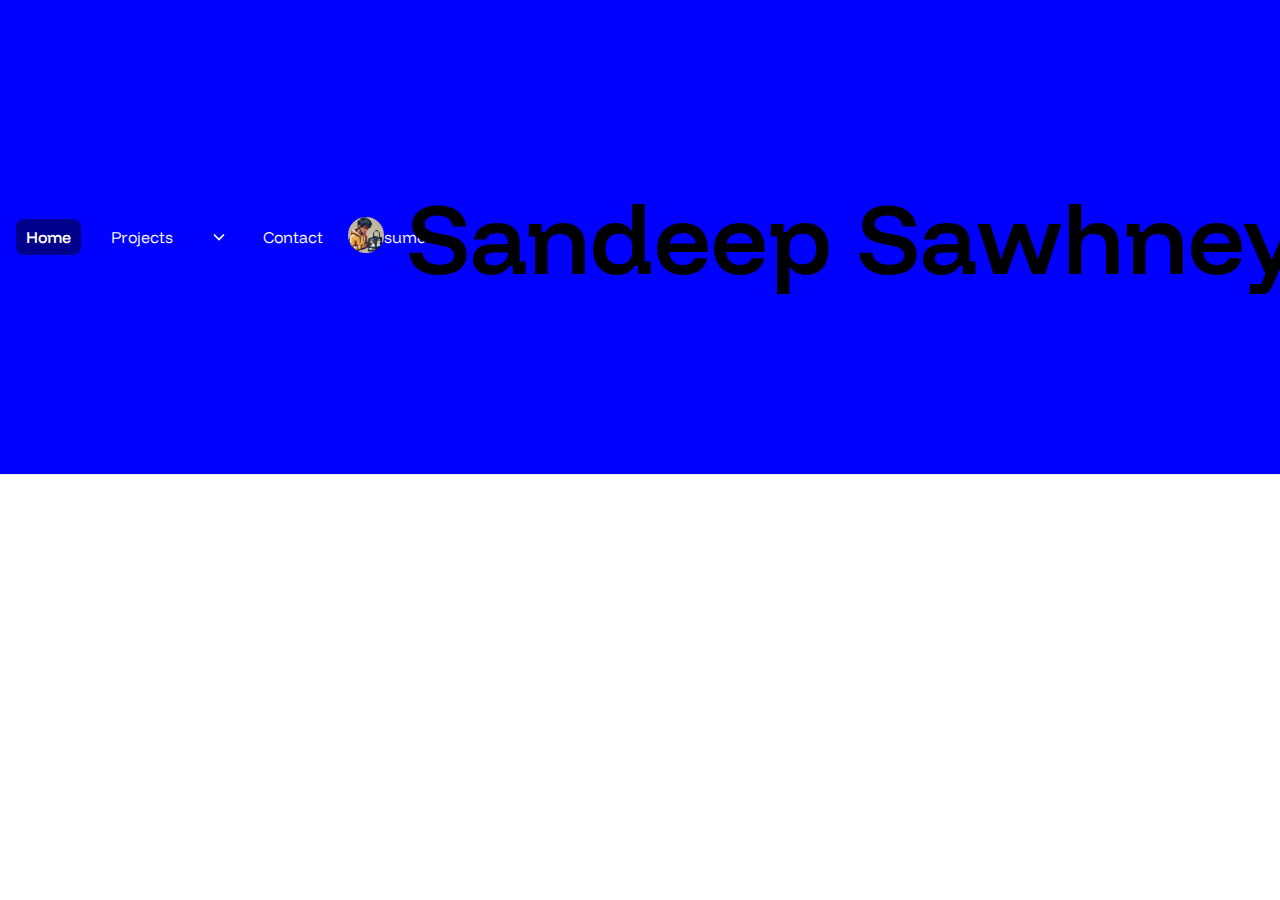
<file: index.html>
<!DOCTYPE html>
<html lang="en">
<head>
<meta charset="utf-8" />
  <meta name="viewport" content="width=device-width, initial-scale=1" />
  <title>Sandeep Sawhney — Portfolio</title>
  <!--Favicon image-->
  <link rel="icon" type="image/png" href="favacon-modified.png">

  <!--Importing fonts-->
  <link rel="preconnect" href="https://fonts.googleapis.com">
  <link rel="preconnect" href="https://fonts.gstatic.com" crossorigin>
  <link href="https://fonts.googleapis.com/css2?family=Funnel+Display:wght@300..800&display=swap" rel="stylesheet">

  <!-- Styles -->
  <link rel="stylesheet" href="styles.css" />
</head>
<body>
<header class="topbar">
  <!-- Left: Hamburger -->
  <button class="hamburger" aria-label="Open menu" aria-expanded="false" aria-controls="primary-nav">
    <span></span><span></span><span></span>
  </button>

  <!-- Slide-out / Collapsible Nav (from LEFT) -->
  <nav id="primary-nav" class="nav nav-left" data-state="closed">
    <ul class="menu">
      <li><a href="index.html">Home</a></li>

      <li class="has-submenu">
        <button class="submenu-toggle" aria-expanded="false">
          <span class="submenu-label">Projects</span>
          <svg aria-hidden="true" class="chevron" viewBox="0 0 24 24"><path d="M6 9l6 6 6-6"/></svg>
        </button>
        <ul class="submenu" hidden>
          <li><a href="projects/hardware.html">Hardware</a></li>
          <li><a href="projects/software.html">Software</a></li>
        </ul>
      </li>

      <li><a href="contact.html">Contact</a></li>

      <li>
        <a href="SandeepSawhneyResume.pdf"
          class="resume-link"
          target="_blank"
          download="SandeepSawhneyResume.pdf">
          Resume
        </a>
      </li>
    </ul>
  </nav>
  <a href="https://www.instagram.com/sanders11_/" target="_blank" rel="noopener noreferrer">
    <img src="iconHeaderBar.png" alt="Sandeep icon" class="topbar-icon">
  </a>
</head>
<!-- Hero section goes here -->
  <section class="hero" aria-label="Intro">
    <h1 id="name" class="slide-name">Sandeep Sawhney</h1>
<div class="typewrap" id="typewrap">
      <p><span data-text="University of Michigan — Computer Engineering"></span></p>
      <p><span data-text="Interests: AI/ML, Computer Vision, Embedded Systems"></span></p>
      <p><span data-text="Hobbies: MAAV Design Team, Running, Solving large math problems"></span></p>
      <p><span data-text="Strong skills: Python, C++, Research Experience"></span></p>
    </div>
  </section>
  <section id="aboutMeVideo">
    <div id="youtubePlayer">
      <iframe width="800" height="450"
        src="https://www.youtube.com/embed/aZUfsiEMNI4?si=nwgUV5aT2L_H6TK3"
        title="About Me Youtube Video"
        frameborder="0"
        allow="accelerometer; autoplay; clipboard-write; encrypted-media; gyroscope; picture-in-picture; web-share"
        allowfullscreen>
      </iframe>
    </div>
  </section>
  <div id="bottomHalf">
    <main>
      <section id="contact">
        <h2>Contact & Profiles</h2>
        <p id="contactText">
          <a href="mailto:ssawhney@umich.edu">
            <img src="gmailIcon.png" alt="Gmail" width="40" height="40" class="ContactIcons">
          </a>
          |
          <a href="https://www.linkedin.com/in/sandeep-sawhney-894b12301/" target="_blank" rel="noopener noreferrer">
            <img src="InBug-Black.svg" alt="LinkedIn" width="30" height="30" class="ContactIcons">
          </a>
          |
          <a href="https://www.instagram.com/sanders11_/" target="_blank" rel="noopener noreferrer">
            <img src="instagramIcon.png" alt="Instagram" width="30" height="30" class="ContactIcons">
          </a>
          |
          <a href="https://github.com/SandeepSawhney2015" target="_blank" rel="noopener noreferrer">
            <img src="github-mark.png" alt="GitHub" width="30" height="30" class="ContactIcons">
          </a>
        </p>
      </section>
    </main>

    <footer>
      <small>&copy; <span id="year"></span> Sandeep Sawhney</small>
      <br>
      <small>
        <a href="https://ece.engin.umich.edu/about/" id="umichECELink">Student @ University of Michigan</a>
      </small>
    </footer>
  </div>

  <!-- Scripts -->
  <script src="script.js" defer></script>
</body>
</html>
</file>
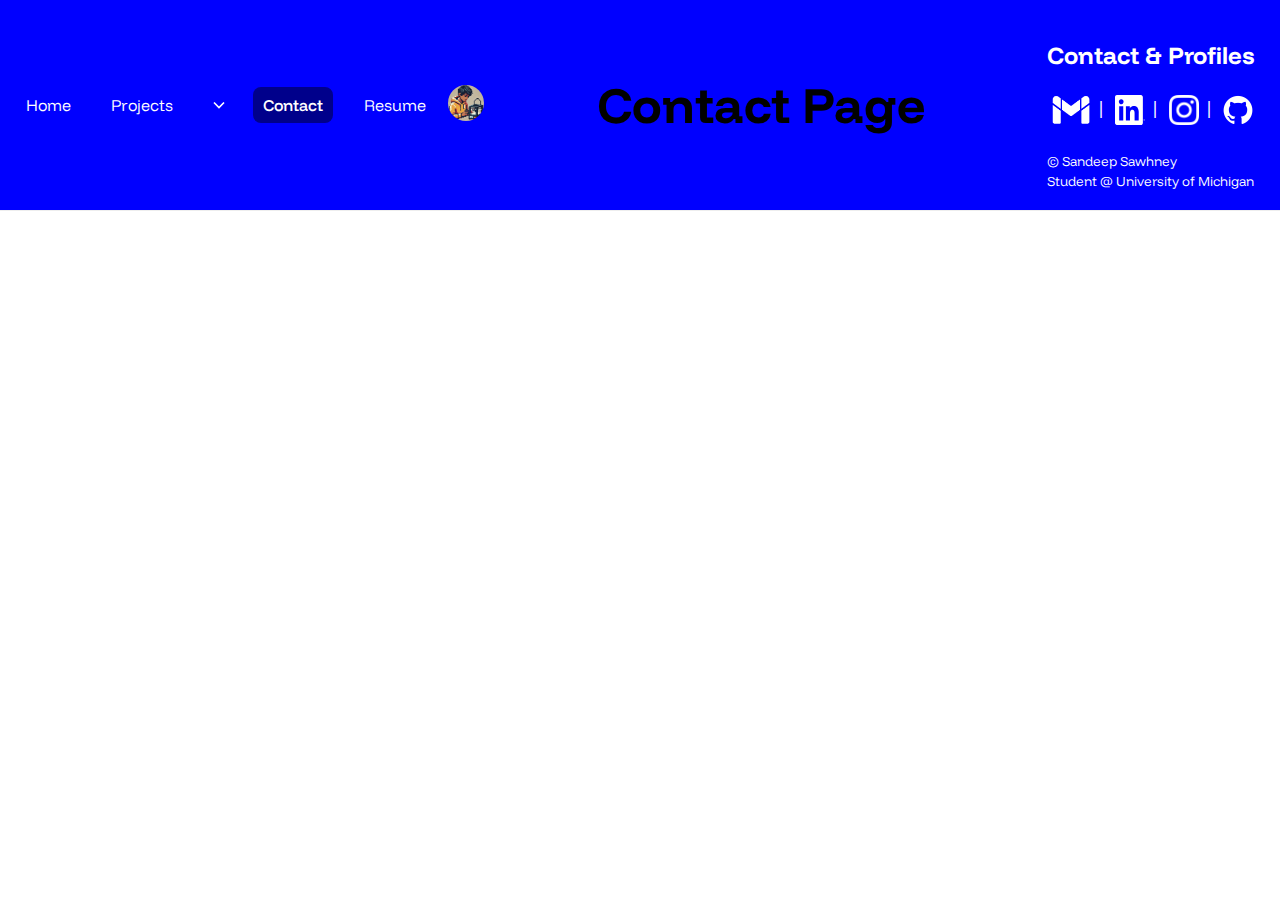
<file: contact.html>
<!DOCTYPE html>
<html lang="en">
<head>
  <meta charset="utf-8" />
  <meta name="viewport" content="width=device-width, initial-scale=1" />
  <title>Sandeep Sawhney — Portfolio</title>
  <!--Favicon image-->
  <link rel="icon" type="image/png" href="favacon-modified.png">

  <!--Importing fonts-->
  <link rel="preconnect" href="https://fonts.googleapis.com">
  <link rel="preconnect" href="https://fonts.gstatic.com" crossorigin>
  <link href="https://fonts.googleapis.com/css2?family=Funnel+Display:wght@300..800&display=swap" rel="stylesheet">

  <!-- Styles -->
  <link rel="stylesheet" href="styles.css" />
</head>
<body>
<header class="topbar">
  <!-- Left: Hamburger -->
  <button class="hamburger" aria-label="Open menu" aria-expanded="false" aria-controls="primary-nav">
    <span></span><span></span><span></span>
  </button>

  <!-- Slide-out / Collapsible Nav (from LEFT) -->
  <nav id="primary-nav" class="nav nav-left" data-state="closed">
    <ul class="menu">
      <li><a href="index.html">Home</a></li>

      <li class="has-submenu">
        <button class="submenu-toggle" aria-expanded="false">
          <span class="submenu-label">Projects</span>
          <svg aria-hidden="true" class="chevron" viewBox="0 0 24 24"><path d="M6 9l6 6 6-6"/></svg>
        </button>
        <ul class="submenu" hidden>
          <li><a href="projects/hardware.html">Hardware</a></li>
          <li><a href="projects/software.html">Software</a></li>
        </ul>
      </li>

      <li><a href="contact.html">Contact</a></li>

      <li>
        <a href="SandeepSawhneyResume.pdf"
          class="resume-link"
          target="_blank"
          download="SandeepSawhneyResume.pdf">
          Resume
        </a>
      </li>
    </ul>
  </nav>
  <a href="https://www.instagram.com/sanders11_/" target="_blank" rel="noopener noreferrer">
    <img src="iconHeaderBar.png" alt="Sandeep icon" class="topbar-icon">
  </a>
</head>
<body>
    <section>
        <center><h1 id="contactPageHeader">Contact Page</h1></center>
    </section>
    <div id="bottomHalf">
    <main>
      <section id="contact">
        <h2>Contact & Profiles</h2>
        <p id="contactText">
          <a href="mailto:ssawhney@umich.edu">
            <img src="gmailIcon.png" alt="Gmail" width="40" height="40" class="ContactIcons">
          </a>
          |
          <a href="https://www.linkedin.com/in/sandeep-sawhney-894b12301/" target="_blank" rel="noopener noreferrer">
            <img src="InBug-Black.svg" alt="LinkedIn" width="30" height="30" class="ContactIcons">
          </a>
          |
          <a href="https://www.instagram.com/sanders11_/" target="_blank" rel="noopener noreferrer">
            <img src="instagramIcon.png" alt="Instagram" width="30" height="30" class="ContactIcons">
          </a>
          |
          <a href="https://github.com/SandeepSawhney2015" target="_blank" rel="noopener noreferrer">
            <img src="github-mark.png" alt="GitHub" width="30" height="30" class="ContactIcons">
          </a>
        </p>
      </section>
    </main>

    <footer>
      <small>&copy; <span id="year"></span> Sandeep Sawhney</small>
      <br>
      <small>
        <a href="https://ece.engin.umich.edu/about/" id="umichECELink">Student @ University of Michigan</a>
      </small>
    </footer>
  </div>

  <!-- Scripts -->
  <script src="script.js" defer></script>
</body>
</html>
</file>
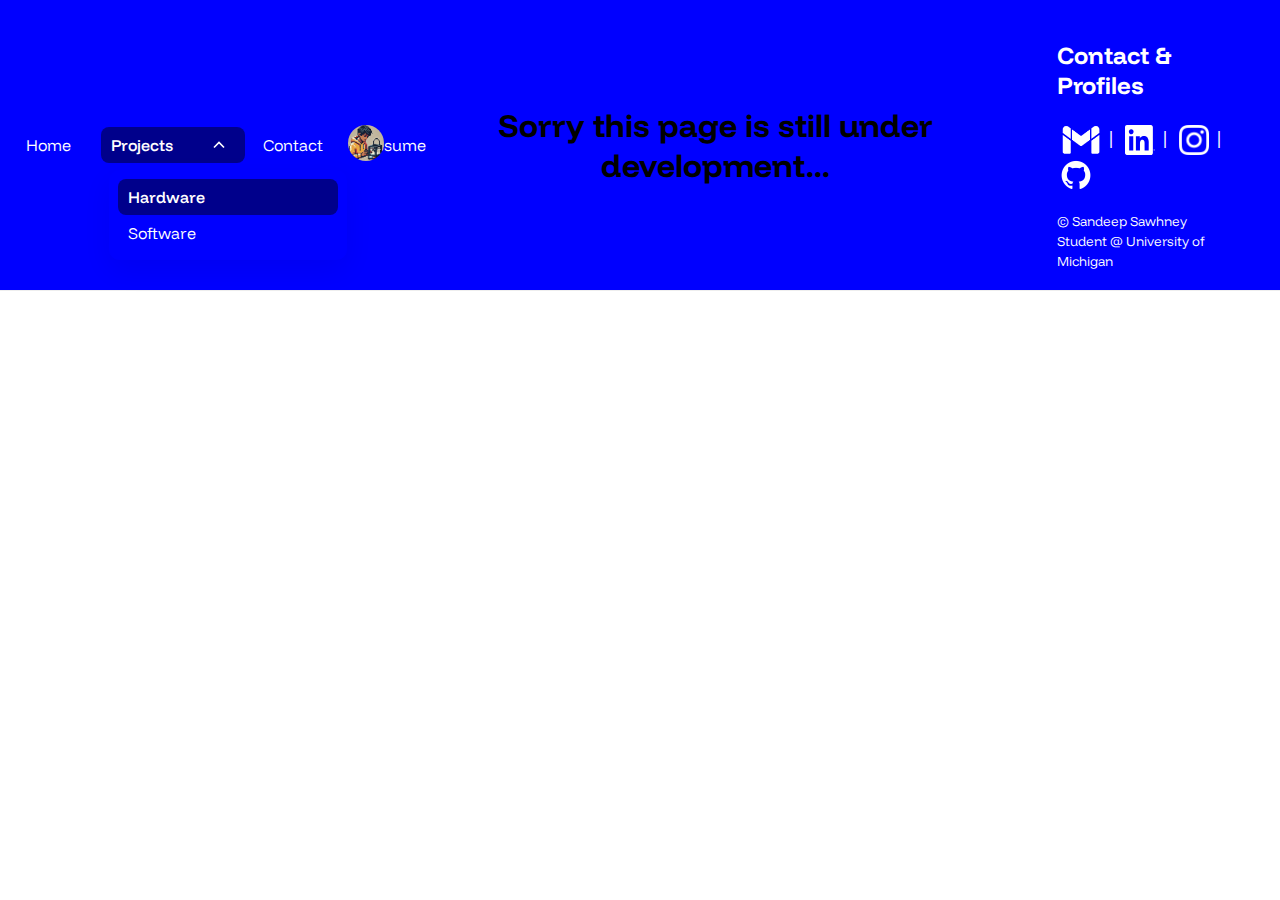
<file: projects/hardware.html>
<!DOCTYPE html>
<html lang="en">
<head>
<meta charset="utf-8" />
  <meta name="viewport" content="width=device-width, initial-scale=1" />
  <title>Sandeep Sawhney — Portfolio</title>
  <!--Favicon image-->
  <link rel="icon" type="image/png" href="../favacon-modified.png">

  <!--Importing fonts-->
  <link rel="preconnect" href="https://fonts.googleapis.com">
  <link rel="preconnect" href="https://fonts.gstatic.com" crossorigin>
  <link href="https://fonts.googleapis.com/css2?family=Funnel+Display:wght@300..800&display=swap" rel="stylesheet">

  <!-- Styles -->
  <link rel="stylesheet" href="../styles.css" />
</head>
<body>
<header class="topbar">
  <!-- Left: Hamburger -->
  <button class="hamburger" aria-label="Open menu" aria-expanded="false" aria-controls="primary-nav">
    <span></span><span></span><span></span>
  </button>

  <!-- Slide-out / Collapsible Nav (from LEFT) -->
  <nav id="primary-nav" class="nav nav-left" data-state="closed">
    <ul class="menu">
      <li><a href="../index.html">Home</a></li>

      <li class="has-submenu">
        <button class="submenu-toggle" aria-expanded="false">
          <span class="submenu-label">Projects</span>
          <svg aria-hidden="true" class="chevron" viewBox="0 0 24 24"><path d="M6 9l6 6 6-6"/></svg>
        </button>
        <ul class="submenu" hidden>
          <li><a href="hardware.html">Hardware</a></li>
          <li><a href="software.html">Software</a></li>
        </ul>
      </li>

      <li><a href="../contact.html">Contact</a></li>

      <li>
        <a href="../SandeepSawhneyResume.pdf"
          class="resume-link"
          target="_blank"
          download="SandeepSawhneyResume.pdf">
          Resume
        </a>
      </li>
    </ul>
  </nav>
  <a href="https://www.instagram.com/sanders11_/" target="_blank" rel="noopener noreferrer">
    <img src="../iconHeaderBar.png" alt="Sandeep icon" class="topbar-icon">
  </a>
</head>
<center><h1>Sorry this page is still under development...</h1></center>
    <div id="bottomHalf">
    <main>
      <section id="contact">
        <h2>Contact & Profiles</h2>
        <p id="contactText">
          <a href="mailto:ssawhney@umich.edu">
            <img src="../gmailIcon.png" alt="Gmail" width="40" height="40" class="ContactIcons">
          </a>
          |
          <a href="https://www.linkedin.com/in/sandeep-sawhney-894b12301/" target="_blank" rel="noopener noreferrer">
            <img src="../InBug-Black.svg" alt="LinkedIn" width="30" height="30" class="ContactIcons">
          </a>
          |
          <a href="https://www.instagram.com/sanders11_/" target="_blank" rel="noopener noreferrer">
            <img src="../instagramIcon.png" alt="Instagram" width="30" height="30" class="ContactIcons">
          </a>
          |
          <a href="https://github.com/SandeepSawhney2015" target="_blank" rel="noopener noreferrer">
            <img src="../github-mark.png" alt="GitHub" width="30" height="30" class="ContactIcons">
          </a>
        </p>
      </section>
    </main>

    <footer>
      <small>&copy; <span id="year"></span> Sandeep Sawhney</small>
      <br>
      <small>
        <a href="https://ece.engin.umich.edu/about/" id="umichECELink">Student @ University of Michigan</a>
      </small>
    </footer>
  </div>

  <!-- Scripts -->
  <script src="../script.js" defer></script>
</body>
</html>
</file>
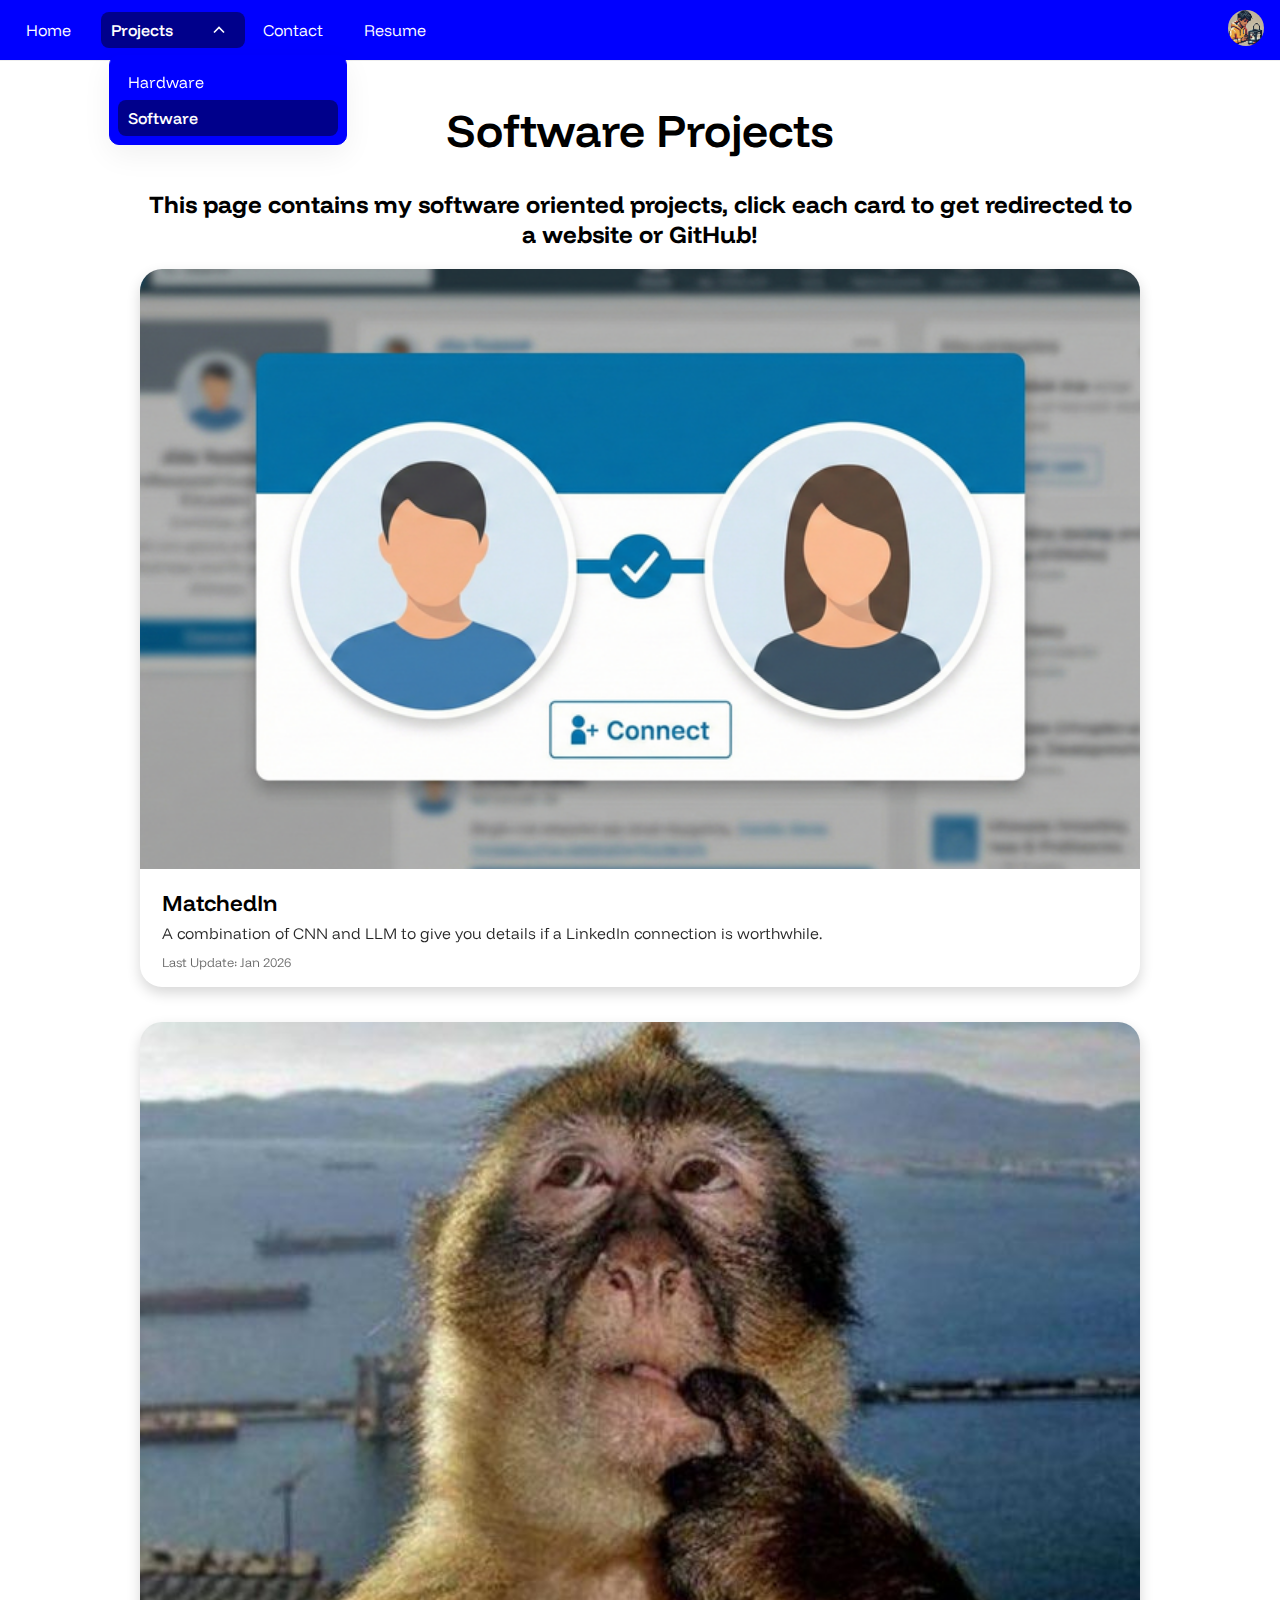
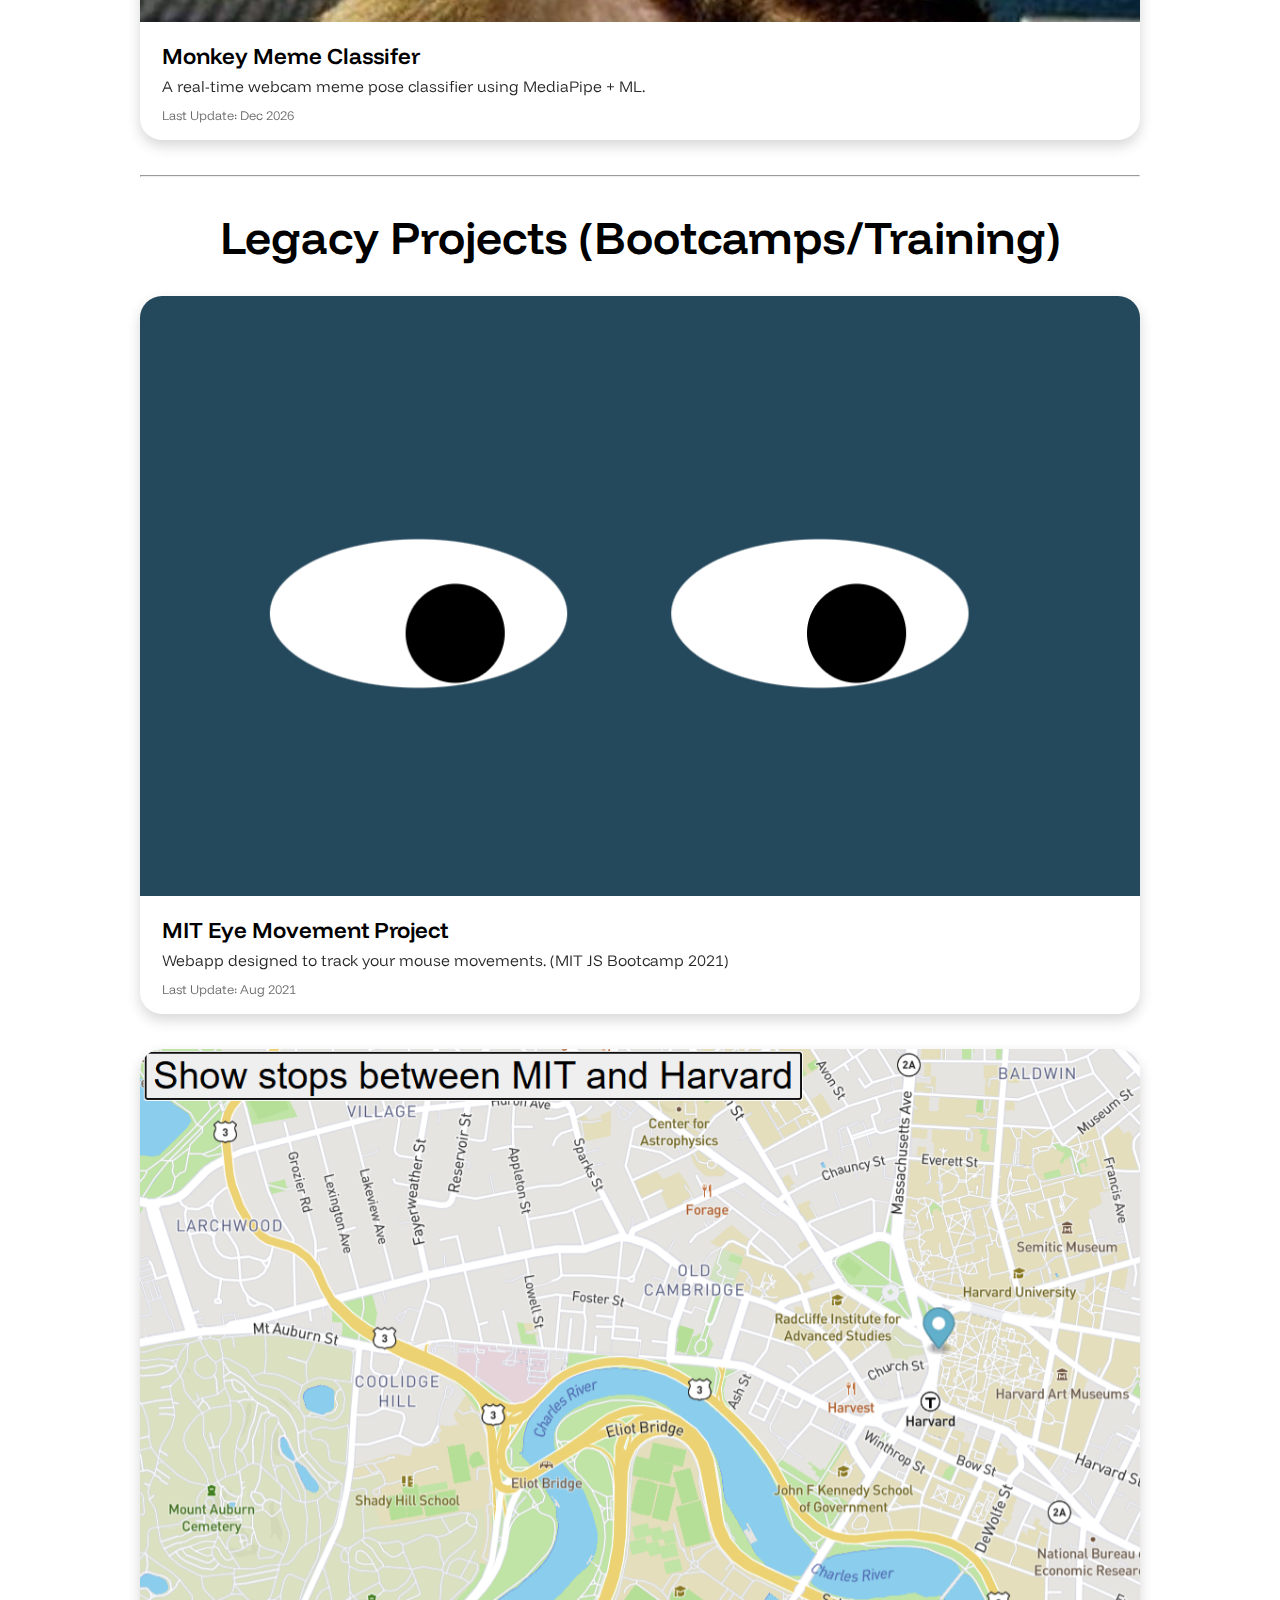
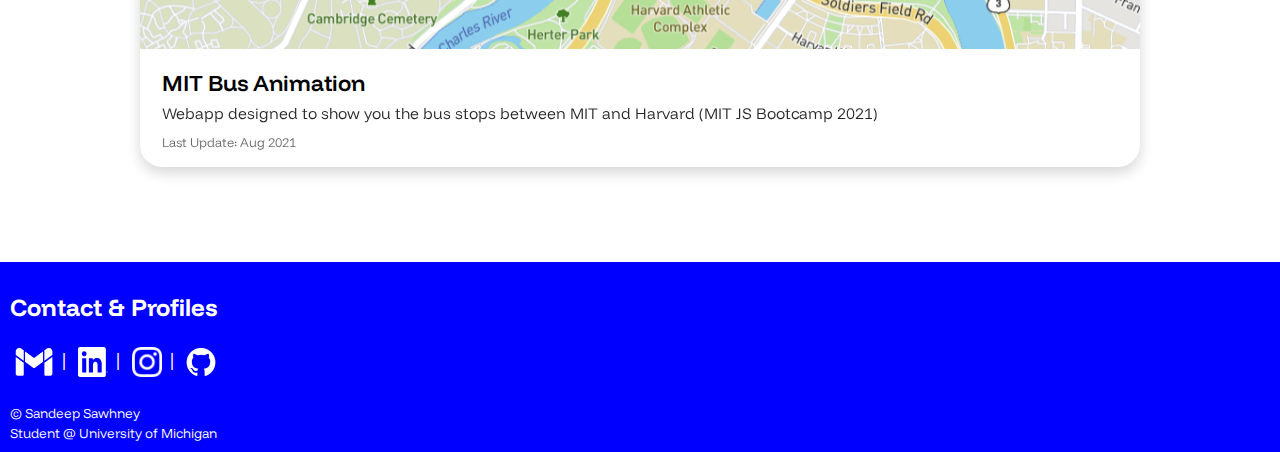
<file: projects/software.html>
<!DOCTYPE html>
<html lang="en">
<head>
<meta charset="utf-8" />
  <meta name="viewport" content="width=device-width, initial-scale=1" />
  <title>Sandeep Sawhney — Portfolio</title>

  <link rel="icon" type="image/png" href="../favacon-modified.png">

  <!-- Fonts -->
  <link rel="preconnect" href="https://fonts.googleapis.com">
  <link rel="preconnect" href="https://fonts.gstatic.com" crossorigin>
  <link href="https://fonts.googleapis.com/css2?family=Funnel+Display:wght@300..800&display=swap" rel="stylesheet">

  <!-- Styles -->
  <link rel="stylesheet" href="../styles.css" />
</head>
<body>
<header class="topbar">
  <button class="hamburger" aria-label="Open menu" aria-expanded="false" aria-controls="primary-nav">
    <span></span><span></span><span></span>
  </button>

  <nav id="primary-nav" class="nav nav-left" data-state="closed">
    <ul class="menu">
      <li><a href="../index.html">Home</a></li>

      <li class="has-submenu">
        <button class="submenu-toggle" aria-expanded="true">
          <span class="submenu-label">Projects</span>
          <svg aria-hidden="true" class="chevron" viewBox="0 0 24 24"><path d="M6 9l6 6 6-6"/></svg>
        </button>
        <ul class="submenu" aria-hidden="false">
          <li><a href="hardware.html">Hardware</a></li>
          <li><a class="active" href="software.html">Software</a></li>
        </ul>
      </li>

      <li><a href="../contact.html">Contact</a></li>

      <li>
        <a href="../SandeepSawhneyResume.pdf"
          class="resume-link"
          target="_blank"
          download="SandeepSawhneyResume.pdf">
          Resume
        </a>
      </li>
    </ul>
  </nav>

  <a href="https://www.instagram.com/sanders11_/" target="_blank" rel="noopener noreferrer">
    <img src="../iconHeaderBar.png" alt="Sandeep icon" class="topbar-icon">
  </a>
</header>


<main>

  <!-- ======================
       SOFTWARE PROJECTS
  ====================== -->
  <section class="projects-section">
    <h1 id="pageHeader">Software Projects</h1>
    <h2 id="pageDescription">This page contains my software oriented projects, click each card to get redirected to a website or GitHub!</h2>

    <!-- PROJECT CARD 1 -->
    <a class="project-card"
      href="https://github.com/SandeepSawhney2015/Personal-Website"
      target="_blank" rel="noopener noreferrer">

      <div class="project-image">
        <img src="../picture.png"
            alt="Monkeyes In Paris Thumbnail">
      </div>

      <div class="project-info">
        <h3>MatchedIn</h3>
        <p>A combination of CNN and LLM to give you details if a LinkedIn connection is worthwhile.</p>
        <span>Last Update: Jan 2026</span>
      </div>

    </a>
  
    <a class="project-card"
      href="https://github.com/SandeepSawhney2015/MonkeyesInParis"
      target="_blank" rel="noopener noreferrer">

      <div class="project-image">
        <img src="../monkeyThumbnail.jpeg"
            alt="Monkeyes In Paris Thumbnail">
      </div>

      <div class="project-info">
        <h3>Monkey Meme Classifer</h3>
        <p>A real-time webcam meme pose classifier using MediaPipe + ML.</p>
        <span>Last Update: Dec 2026</span>
      </div>

    </a>

    <hr>
    <h1 id="pageHeader">Legacy Projects (Bootcamps/Training)</h1>

    <a class="project-card"
      href="https://sandeepsawhney2015.github.io/Eye-Movement/"
      target="_blank" rel="noopener noreferrer">

      <div class="project-image">
        <img src="../eyes_project.png"
            alt="Monkeyes In Paris Thumbnail">
      </div>

      <div class="project-info">
        <h3>MIT Eye Movement Project</h3>
        <p>Webapp designed to track your mouse movements. (MIT JS Bootcamp 2021)</p>
        <span>Last Update: Aug 2021</span>
      </div>

    </a>

    <a class="project-card"
      href="https://sandeepsawhney2015.github.io/busAnimation/"
      target="_blank" rel="noopener noreferrer">

      <div class="project-image">
        <img src="../mitBusProject.png"
            alt="Monkeyes In Paris Thumbnail">
      </div>

      <div class="project-info">
        <h3>MIT Bus Animation</h3>
        <p>Webapp designed to show you the bus stops between MIT and Harvard (MIT JS Bootcamp 2021)</p>
        <span>Last Update: Aug 2021</span>
      </div>

    </a>

  </section>

</main>


<!-- Everything below is BLUE area -->
<div id="bottomHalf">

  <section id="contact">
    <h2>Contact & Profiles</h2>
    <p id="contactText">
      <a href="mailto:ssawhney@umich.edu">
        <img src="../gmailIcon.png" alt="Gmail" width="40" height="40" class="ContactIcons">
      </a>
      |
      <a href="https://www.linkedin.com/in/sandeep-sawhney-894b12301/" target="_blank" rel="noopener noreferrer">
        <img src="../InBug-Black.svg" alt="LinkedIn" width="30" height="30" class="ContactIcons">
      </a>
      |
      <a href="https://www.instagram.com/sanders11_/" target="_blank" rel="noopener noreferrer">
        <img src="../instagramIcon.png" alt="Instagram" width="30" height="30" class="ContactIcons">
      </a>
      |
      <a href="https://github.com/SandeepSawhney2015" target="_blank" rel="noopener noreferrer">
        <img src="../github-mark.png" alt="GitHub" width="30" height="30" class="ContactIcons">
      </a>
    </p>
  </section>

  <footer>
    <small>&copy; <span id="year"></span> Sandeep Sawhney</small><br>
    <small><a href="https://ece.engin.umich.edu/about/" id="umichECELink">Student @ University of Michigan</a></small>
  </footer>

</div>

<script src="../script.js" defer></script>

</body>
</html>
</file>
<file: styles.css>
body {
  font-family: "Funnel Display", sans-serif;
  font-optical-sizing: auto;
  font-weight: 300;
  font-style: normal;
  margin: 0;
  padding: 0;
}

#contactText {
    font-size: 20px;
}

.ContactIcons {
    vertical-align: middle;
    margin-left: 4px;
    filter: invert(1) brightness(2);
    transition: transform 0.25s ease;
}

.ContactIcons:hover{
    transform: scale(1.25);
}

#contact a {
  text-decoration: none;
}

#bottomHalf{
    background-color: blue;
    color: white;
    margin: 0;
    padding: 10px;
}

#name {
    font-size: 100px;
    font-weight: 600;
    text-align: center;
}

/* Top bar aligned left */
.topbar {
  position: sticky; top: 0; z-index: 1000;
  display: flex; align-items: center;
  justify-content: flex-start;  /* left side */
  gap: 12px;
  padding: 10px 16px;
  background: blue;
  border-bottom: 1px solid blue;
}

.topbar a,
.menu a,
.submenu-toggle {
  color: white;          /* all nav text white */
}

/* Hamburger */
.hamburger {
  display: inline-flex; flex-direction: column; justify-content: center; gap: 4px;
  width: 36px; height: 36px; padding: 6px;
  border: 0; background: transparent; cursor: pointer;
}
.hamburger span { display: block; height: 2px; width: 100%; background: #111; transition: transform .25s ease, opacity .25s ease; }
.hamburger[aria-expanded="true"] span:nth-child(1){ transform: translateY(6px) rotate(45deg); }
.hamburger[aria-expanded="true"] span:nth-child(2){ opacity: 0; }
.hamburger[aria-expanded="true"] span:nth-child(3){ transform: translateY(-6px) rotate(-45deg); }

/* LEFT drawer */
.nav-left {
  position: fixed;
  inset: 0 auto 0 0;          /* attach to left edge */
  width: 78%;
  max-width: 320px;
  background: blue;
  border-right: 1px solid blue;
  transform: translateX(-100%); /* hidden off-screen to the left */
  opacity: 0;
  transition: all .25s ease, opacity .28s ease;
  padding: 16px;
}
.nav-left[data-state="open"] { transform: translateX(0); opacity: 1; }

/* Menu + items */
.menu { list-style: none; margin: 0; padding: 0; display: grid; gap: 8px; }
.menu a { text-decoration: none; color: white; padding: 8px 10px; display: block; border-radius: 8px; }
.menu a:hover, .submenu a:hover { background: darkblue; font-weight: 500;}

/* “Projects” uses same font as site */
.submenu-toggle {
  all: unset;                 /* remove default button styles */
  display: flex; align-items: center; justify-content: space-between;
  width: 100%;
  padding: 8px 10px;
  border-radius: 8px;
  cursor: pointer;
  font: inherit;              /* inherit font family/size/weight */
  color: inherit;
}
.submenu-label { font: inherit; color: white;}

.chevron { width: 20px; height: 20px; fill: none; stroke: currentColor; stroke-width: 2; transition: transform .22s ease; color: white;}
.submenu-toggle[aria-expanded="true"] .chevron { transform: rotate(180deg); }

/* Submenu animation */
.submenu {
  margin-left: 8px;
  overflow: hidden;
  transition: grid-template-rows .26s ease, opacity .26s ease;
  display: grid; grid-template-rows: 0fr;
  opacity: 0;
}
.submenu[aria-hidden="false"] { grid-template-rows: 1fr; opacity: 1; }
.submenu > * { overflow: hidden; }

/* Desktop: inline menu; dropdown under Projects (left-aligned) */
@media (min-width: 840px) {
  .hamburger { display: none; }
  .nav-left {
    position: static; transform: none; opacity: 1; border: 0; padding: 0; width: auto;
  }
  .menu { display: flex; align-items: center; gap: 12px; }
  .has-submenu { position: relative; }
  .submenu {
    position: absolute; top: 120%; left: 0;
    min-width: 220px; padding: 8px;
    background: blue; border: 1px solid blue; border-radius: 10px;
    box-shadow: 0 10px 30px rgba(0,0,0,.06);
  }
  .has-submenu:hover .submenu { grid-template-rows: 1fr; opacity: 1; }
}

/* Active (current page) state matches the hover look */
.menu a.active,
.submenu a.active,
.submenu-toggle.active {
  background: darkblue;
  font-weight: 500;
}


.topbar {
  display: flex;
  align-items: center;
  justify-content: space-between; /* space out left + right sides */
  padding: 10px 16px;
  background: blue;
  border-bottom: 1px solid #eee;
}

.topbar-icon {
  width: 36px;   /* adjust size as you like */
  height: 36px;
  border-radius: 50%; /* makes it circular if the image is square */
  object-fit: cover;
  cursor: pointer;
  transition: transform 0.25s ease;
}

.topbar-icon:hover {
  transform: scale(1.05);
}

.resume-link {
  margin-left: auto;
  padding: 8px 14px;
  border: 1px solid blue;         /* white border for dark headers */
  border-radius: 999px;
  color: white;                   /* text color */
  text-decoration: none;
  font-weight: 300;
  transition: all 0.25s ease;
}

.resume-link:hover {
  background: white;
  color: white;                 /* dark text on hover */
  font-weight: 500;
}

#umichECELink {
    color: white;
    text-decoration: none;
}

#umichECELink:hover {
    text-decoration: underline;
}

/* ===== HERO INTRO ANIMATION ===== */
.hero {
  position: relative;
  min-height: 40vh;
  display: grid;
  grid-template-columns: 1.05fr auto 1fr; /* tighter spacing between name and bar */
  align-items: center;
  gap: 8px; /* reduce the gap between columns */
  padding: 10px 10px; /* less padding overall */
  background: transparent;
  color: black;
  display: grid;
  /* Wider left column, bar, narrower right column pushes bar slightly right */
  grid-template-columns: 1.15fr auto 0.85fr;
  gap: 16px;
}


.slide-name {
  margin: 0;
  font-size: clamp(48px, 7vw, 80px); /* slightly smaller and responsive */
  font-weight: 700;
  line-height: 1.1;
  text-align: center;
  white-space: nowrap;  /* <<< keeps "Sandeep Sawhney" on one line */
  transform: translateX(0);
  transition: transform 700ms ease, text-align 700ms ease;
}

.hero.played .slide-name {
  text-align: left;
  transform: translateX(-2.5vw);
}


/* vertical bar that drops down */
.vbar {
  width: 3px;
  height: 0;                       /* animate height */
  background: currentColor;        /* matches text color (usually white in your blue theme) */
  opacity: 0.9;
  transition: height 700ms ease 600ms; /* starts after name slides */
  justify-self: start;
  margin-left: 5px; /* nudges bar closer to name */
}

/* final bar height */
.hero.played .vbar {
  height: min(44vh, 360px);
}

/* typing area */
.typewrap {
  min-height: 180px;               /* reserve space to avoid layout shift */
  display: grid;
  align-content: center;
  gap: 8px;
  opacity: 0;                      /* fade in when typing starts */
  transition: opacity 300ms ease 900ms;
}

.hero.typing .typewrap { opacity: 1; }

/* each line while typing gets a blinking caret via ::after */
.typewrap p {
  margin: 0;
  font-size: clamp(16px, 2.3vw, 22px);
  font-weight: 300;
  letter-spacing: 0.2px;
  white-space: nowrap;
  overflow: hidden;                /* hide until typed */
}

/* caret effect applied to the active span */
.typewrap .typing::after {
  content: "│";
  margin-left: 2px;
  animation: caret-blink 1s step-end infinite;
}

@keyframes caret-blink {
  50% { opacity: 0; }
}

/* Small screens: stack vertically */
@media (max-width: 720px) {
  .hero {
    grid-template-columns: 1fr;
    gap: 16px;
    min-height: 56vh;
    text-align: center;
  }
  .hero.played .slide-name {
    transform: none;
    text-align: center;
  }
  .vbar {
    justify-self: center;
    height: 0;
  }
  .hero.played .vbar {
    height: 120px;
  }
}

.vbar { justify-self: start; } /* nudges the bar toward the right edge of its column */

#contactPageHeader{
    font-size: 50px;
}

/* Add spacing after the Projects dropdown */
.has-submenu {
  margin-right: 14px; /* pushes Contact farther away */
}

/* Add internal spacing between “Projects” text and chevron */
.submenu-toggle {
  padding-right: 16px; /* increases space before the arrow */
  column-gap: 10px;    /* ensures text–arrow gap is consistent */
}

/* Optionally increase total menu item gap for desktop */
@media (min-width: 840px) {
  .menu {
    gap: 20px; /* wider spacing between all top-level links */
  }
}

#youtubePlayer{
  text-align: center;
}

/* ===========================
   PROJECT CARDS STYLES
=========================== */

.projects-section {
  width: 90%;
  max-width: 1000px;
  margin: 40px auto;
  padding-bottom: 20px;
}

#pageHeader {
  font-size: 46px;
  font-weight: 600;
  color: black;
  text-align: center;
  margin-bottom: 30px;
}

.project-card {
  display: block;
  background: white;
  border-radius: 22px;
  overflow: hidden;
  color: black;
  text-decoration: none;
  box-shadow: 0 6px 14px rgba(0,0,0,0.16);
  transition: transform .25s ease, box-shadow .25s ease;
  margin-bottom: 35px;
}

.project-card:hover {
  transform: translateY(-6px);
  box-shadow: 0 10px 28px rgba(0,0,0,0.22);
}

.project-image img {
  width: 100%;
  height: 600px; /* increased height */
  object-fit: cover;
  object-position: top;
}


.project-info {
  padding: 16px 22px;
}

.project-info h3 {
  margin: 0 0 6px;
  font-size: 1.4rem;
  font-weight: 600;
}

.project-info p {
  margin: 0 0 8px;
  font-size: 0.98rem;
  opacity: 0.85;
}

.project-info span {
  font-size: 0.8rem;
  opacity: 0.6;
}

#pageDescription {
  text-align: center;
}
</file>
